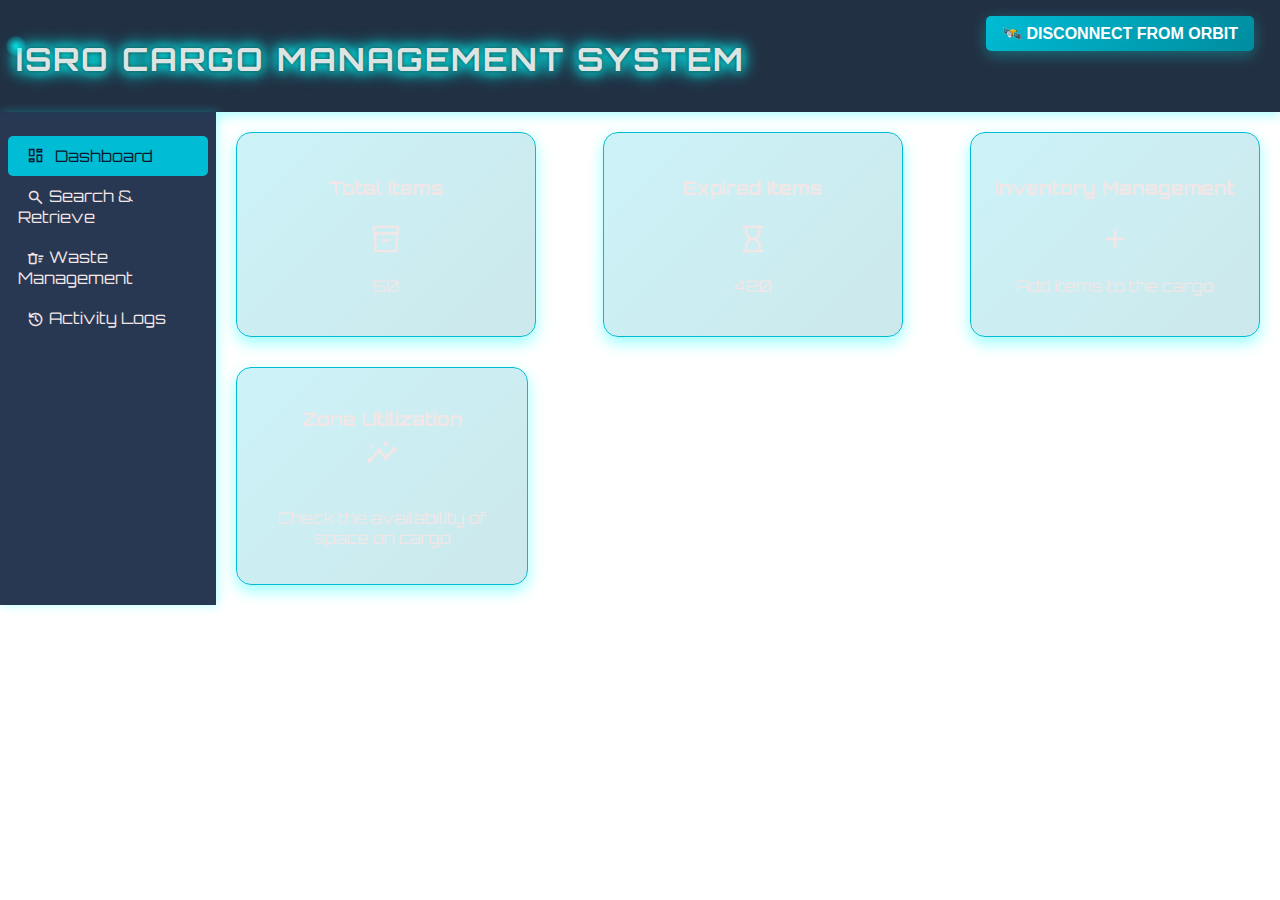
<file: Cargo_Management_Frontend/templates/index.html>
<!DOCTYPE html>
<html lang="en">
<head>
    <meta charset="UTF-8">
    <meta name="viewport" content="width=device-width, initial-scale=1.0">
    <title>ISRO Cargo Management System</title>
    <link href="https://fonts.googleapis.com/css2?family=Material+Symbols+Outlined" rel="stylesheet">
    <link rel="stylesheet" href="../static/css/style.css">
    <script defer src="../static/js/script.js"></script>
</head>
<body>
    <header>
        <h1>ISRO Cargo Management System</h1>
        <div class="buttons">
            <a href="login.html">
              <button class="btn">🛰️ Disconnect from Orbit</button>
            </a><br><br><br><br>
          </div>
          
         <!--Cursor-->
         <div id="custom-cursor"></div>
        
        
    </header>

    <div class="container">
        <aside class="sidebar">
            <ul>
                <li class="active">
                    <span class="material-symbols-outlined">dashboard</span> Dashboard
                </li>
                <li>
                    <a href="search.html" style="text-decoration: none; color: inherit;">
                        <span class="material-symbols-outlined">search</span> Search & Retrieve
                    </a>
                </li>
                <li>
                    <a href="waste.html" style="text-decoration: none; color: inherit;">
                        <span class="material-symbols-outlined">delete_sweep</span> Waste Management
                    </a>
                </li>
                <li>
                    <a href="activity.html" style="text-decoration: none; color: inherit;">
                        <span class="material-symbols-outlined">history</span> Activity Logs
                    </a>
                </li>
            </ul>
            
        </aside>

        <main>
            <section class="dashboard">
                <div class="card fade-in">
                    <h3>Total Items</h3>
                    <span class="material-symbols-outlined">inventory_2</span>
                    <p id="total-items">50</p> 
                </div>
                <div class="card fade-in">
                    <h3>Expired Items</h3>
                    <span class="material-symbols-outlined">hourglass_empty</span>
                    <p id="expiring-items">420</p> 
                </div>
                <a href="add_items.html" style="text-decoration: none; color: inherit;">
                    <div class="card fade-in">
                      <h3>Inventory Management</h3>
                      <span class="material-symbols-outlined">add</span>
                      <p>Add items to the cargo</p> 
                    </div>
                  </a>
                  
            </section>

            <section class="card fade-in full-width"  onclick="window.location.href='ZoneUtil.html';" style="cursor: pointer;">
                <h3>Zone Utilization <span class="material-symbols-outlined">insights</span></h3>
                <p>Check the availability of space on cargo</p>
            </section>
        </main>
    </div>
</body>
</html>
</file>
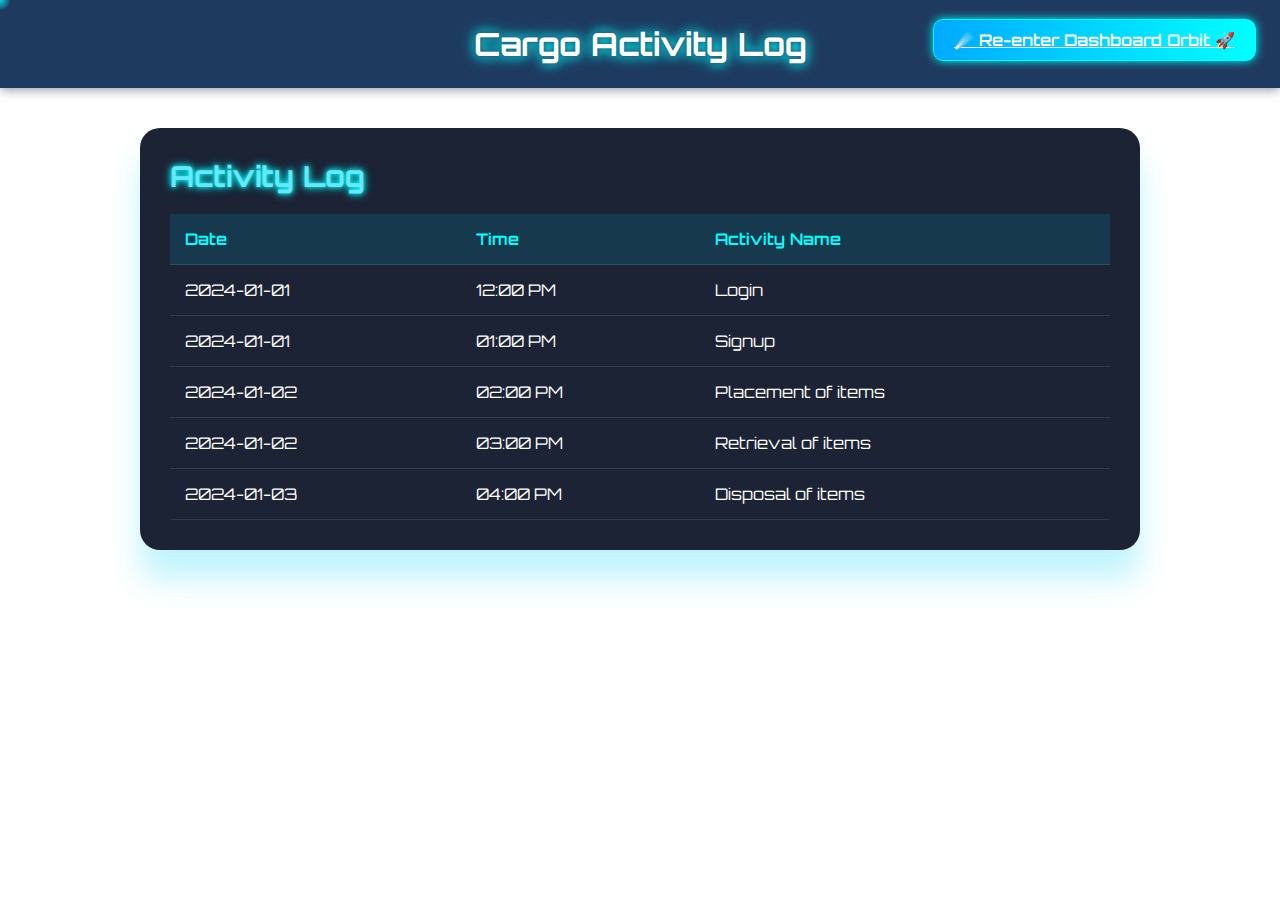
<file: Cargo_Management_Frontend/templates/activity.html>
<!DOCTYPE html>
<html lang="en">
<head>
  <meta charset="UTF-8" />
  <meta name="viewport" content="width=device-width, initial-scale=1.0"/>
  <title>Cargo Activity Log</title>
  <link href="https://fonts.googleapis.com/css2?family=Orbitron:wght@400;500;700&display=swap" rel="stylesheet"/>
  <link rel="stylesheet" href="https://cdnjs.cloudflare.com/ajax/libs/font-awesome/6.0.0/css/all.min.css"/>

  <style>
    * {
      margin: 0;
      padding: 0;
      box-sizing: border-box;
      font-family: 'Orbitron', sans-serif;
    }

    body {
      background: url('https://png.pngtree.com/background/20210712/original/pngtree-dark-blue-cosmic-space-nebula-background-picture-image_1178891.jpg') repeat;
      background-size: 150%;
      animation: moveBackground 20s linear infinite;
      color: #e0f2f7;
      min-height: 100vh;
      display: flex;
      flex-direction: column;
      align-items: center;
    }

    @keyframes moveBackground {
      0% { background-position: 100% 0; }
      100% { background-position: 0 0; }
    }

    #custom-cursor {
      position: fixed;
      top: 0;
      left: 0;
      width: 20px;
      height: 20px;
      background: radial-gradient(circle, rgba(0, 255, 255, 0.8) 0%, rgba(0, 255, 255, 0) 80%);
      border-radius: 50%;
      pointer-events: none;
      z-index: 9999;
      transform: translate(-50%, -50%);
      transition: transform 0.05s linear;
    }

    header {
      background-color: #1e3a5f;
      color: white;
      padding: 1.5rem 1rem;
      box-shadow: 0 2px 10px rgba(0, 0, 0, 0.4);
      width: 100%;
      position: relative;
      text-align: center;
    }

    header h1 {
      font-size: 2rem;
      text-shadow: 0 0 5px #1e3a5f, 0 0 10px #00ffff, 0 0 15px #00ffff;
    }

    .reenter-button {
      position: absolute;
      top: 1.2rem;
      right: 1.5rem;
    }

    .reenter-button a {
      padding: 10px 20px;
      font-size: 1rem;
      font-weight: 600;
      color: white;
      border: 1px solid #00ffff;
      border-radius: 10px;
      background: linear-gradient(to right, #00aaff, #00ffff);
      box-shadow: 0 0 10px #00ffff;
      transition: all 0.3s ease;
      position: relative;
      overflow: hidden;
      display: inline-block;
    }

    .reenter-button a:hover {
      background: linear-gradient(to right, #007acc, #00cccc);
      transform: scale(1.05);
    }

    .table-section {
      width: 90%;
      max-width: 1000px;
      margin: 40px auto;
      background-color: rgba(15, 23, 42, 0.95);
      border-radius: 20px;
      padding: 30px;
      box-shadow: 0 30px 30px rgba(54, 220, 246, 0.3);
    }

    .table-section h2 {
      font-size: 1.8rem;
      margin-bottom: 20px;
      color: #67e8f9;
      text-shadow: 0 0 5px #0ff, 0 0 10px #0ff;
    }

    table {
      width: 100%;
      border-collapse: collapse;
    }

    thead {
      background-color: rgba(8, 145, 178, 0.2);
    }

    th, td {
      padding: 15px;
      text-align: left;
      border-bottom: 1px solid rgba(255, 255, 255, 0.1);
    }

    th {
      color: #00ffff;
      font-weight: 600;
    }

    td {
      color: #ffffff;
    }

    tr:hover {
      background-color: rgba(0, 255, 255, 0.1);
      transition: background-color 0.3s ease-in-out;
    }

    /* Optional status color styles (if you want to show status in future) */
    .status-success {
      color: #00ff9d;
      font-weight: 500;
    }

    .status-fail {
      color: #ff4c4c;
      font-weight: 500;
    }
  </style>
</head>

<body>
  <div id="custom-cursor"></div>

  <header>
    <h1>Cargo Activity Log</h1>
    <div class="reenter-button">
      <a href="index.html">
        ☄️ Re-enter Dashboard Orbit <span class="ml-2 animate-ping">🚀</span>
      </a>
    </div>
  </header>

  <section class="table-section">
    <h2>Activity Log</h2>
    <table>
      <thead>
        <tr>
          <th>Date</th>
          <th>Time</th>
          <th>Activity Name</th>
        </tr>
      </thead>
      <tbody id="activityLogBody">
        <tr>
          <td>2024-01-01</td>
          <td>12:00 PM</td>
          <td>Login</td>
        </tr>
        <tr>
          <td>2024-01-01</td>
          <td>01:00 PM</td>
          <td>Signup</td>
        </tr>
        <tr>
          <td>2024-01-02</td>
          <td>02:00 PM</td>
          <td>Placement of items</td>
        </tr>
        <tr>
          <td>2024-01-02</td>
          <td>03:00 PM</td>
          <td>Retrieval of items</td>
        </tr>
        <tr>
          <td>2024-01-03</td>
          <td>04:00 PM</td>
          <td>Disposal of items</td>
        </tr>
      </tbody>
    </table>
  </section>

  <script>
    const customCursor = document.getElementById("custom-cursor");
    document.addEventListener("mousemove", (e) => {
      customCursor.style.left = e.clientX + "px";
      customCursor.style.top = e.clientY + "px";
    });
  </script>
</body>
</html>
</file>
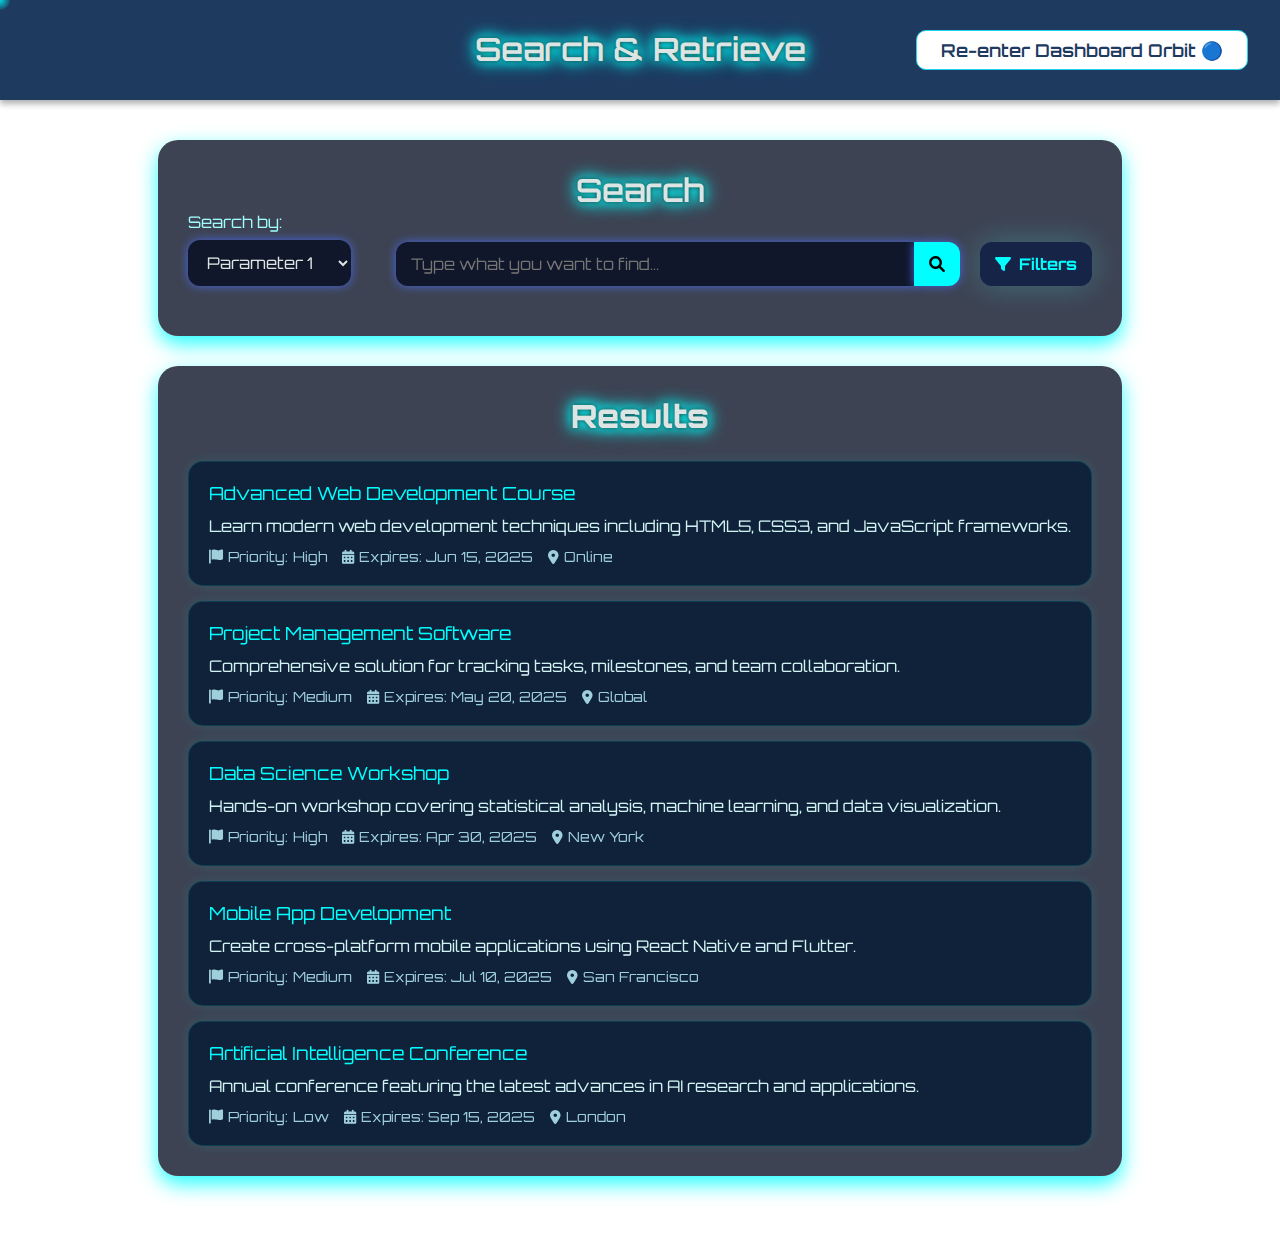
<file: Cargo_Management_Frontend/templates/search.html>
<!DOCTYPE html>
<html lang="en">
<head>
    <meta charset="UTF-8">
    <meta name="viewport" content="width=device-width, initial-scale=1.0">
    <title>Search Box</title>
    <link rel="stylesheet" href="..//static/css/search.css">
    
    <link rel="stylesheet" href="https://cdnjs.cloudflare.com/ajax/libs/font-awesome/6.0.0/css/all.min.css">
</head>
<body>
    <div id="custom-cursor"></div>
    <div class="min-h-screen bg-[#0a192f] text-[#e0f2f7] font-sans relative overflow-hidden">
    <div class="background"></div>

    <div class="relative z-10 flex flex-col h-full">
      <!-- Header -->
      <div class="zone-strip">
        <h1>Search & Retrieve</h1>
        <a href="index.html" class="dashboard-button">
          <span class="button-bg"></span>
          <span class="button-content">
            Re-enter Dashboard Orbit
            <span class="ping-icon">🔵</span>
          </span>
        </a>
      </div>
      
    
</div>

    <div class="box">
        <div class="search-box">
            <h1>Search</h1>
            
            <div class="top-bar">
                <div class="param-box">
                    <label for="param">Search by:</label>
                    <select id="param">
                        <option value="param1">Parameter 1</option>
                        <option value="param2">Parameter 2</option>
                        <option value="param3">Parameter 3</option>
                    </select>
                </div>
                
                <div class="input-box">
                    <input type="text" id="query" placeholder="Type what you want to find...">
                    <button id="search"><i class="fas fa-search"></i></button>
                </div>
                
                <button id="filter-btn" class="filter-btn">
                    <i class="fas fa-filter"></i> Filters
                </button>
            </div>
            
            <div class="filter-box" id="filter-area">
                <div class="filter-item">
                    <label for="priority">Priority:</label>
                    <select id="priority">
                        <option value="high">High</option>
                        <option value="medium">Medium</option>
                        <option value="low">Low</option>
                    </select>
                </div>
                
                <div class="filter-item">
                    <label for="date">Expiry Date:</label>
                    <input type="date" id="date">
                </div>
                
                <div class="filter-item">
                    <label for="place">Location:</label>
                    <input type="text" id="place" placeholder="Enter location">
                </div>
                
                <button id="apply">Apply Filters</button>
                <button id="clear">Clear Filters</button>
            </div>
        </div>
        
        <div class="results-box" id="results">
            <h2>Results</h2>
            <div class="list" id="list">
                <div class="empty">Type something to see results</div>
            </div>
        </div>
    </div>
    
    <script src="../static/js/search.js"></script>
</body>
</html>
</file>
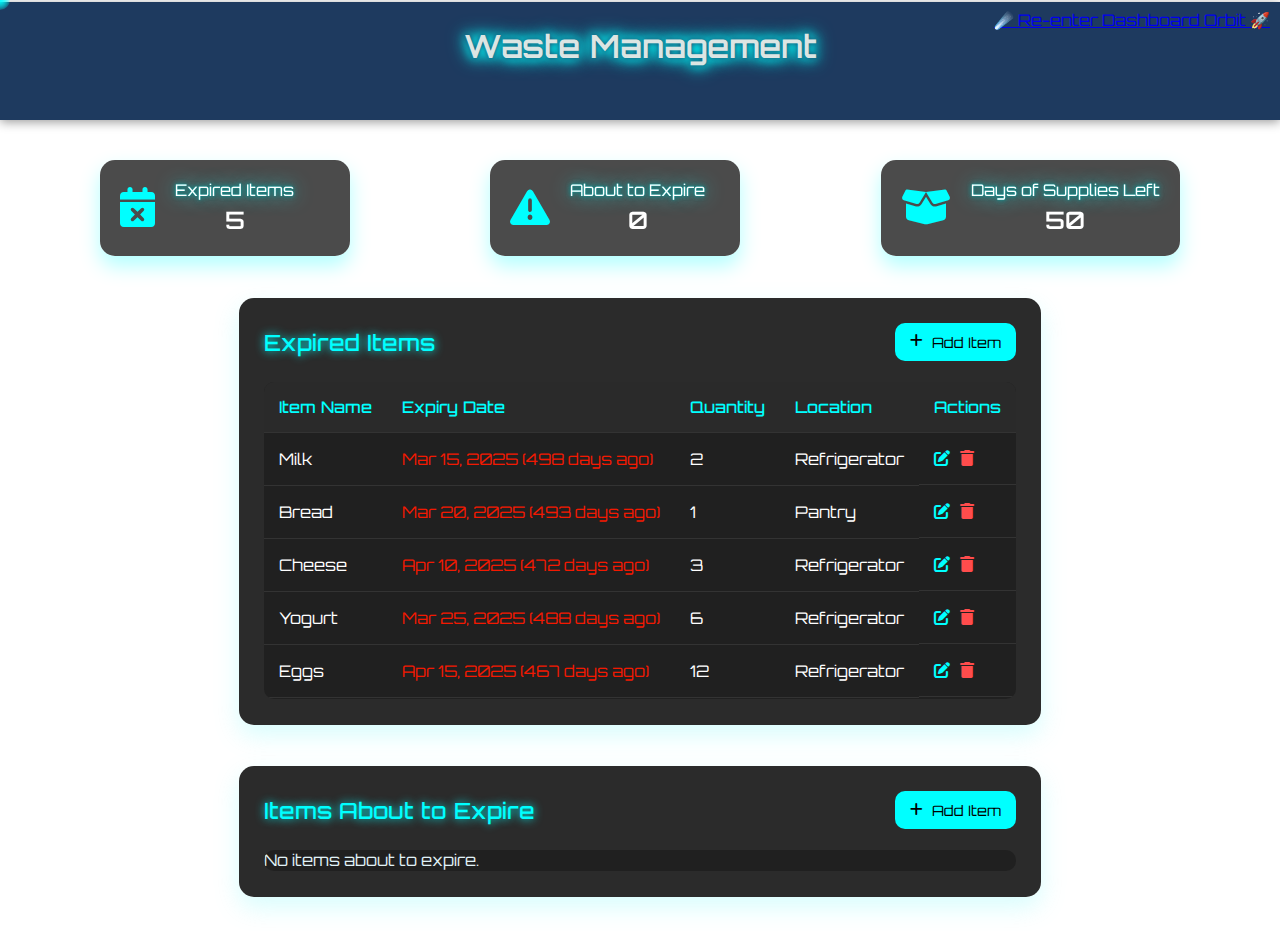
<file: Cargo_Management_Frontend/templates/waste.html>
<!DOCTYPE html>
<html lang="en">
<head>
    <meta charset="UTF-8">
    <meta name="viewport" content="width=device-width, initial-scale=1.0">
    <title>Waste Manager</title>
    <link rel="stylesheet" href="../static/css/waste.css">
    <link href="https://fonts.googleapis.com/css2?family=Orbitron:wght@400;500;700&display=swap" rel="stylesheet">
    <link rel="stylesheet" href="https://cdnjs.cloudflare.com/ajax/libs/font-awesome/6.0.0/css/all.min.css">
</head>
<body>
        <header>
            <div id="custom-cursor"></div>
            <div class="min-h-screen bg-[#0a192f] text-[#e0f2f7] font-sans relative overflow-hidden">
                <div class="background"></div>
            <header style="background-color: #1e3a5f; color: white; padding: 1.5rem 1rem; box-shadow: 0 2px 10px rgba(0,0,0,0.4);">
                <div id="custom-cursor"></div>
                <h1 style="font-family: 'Orbitron', sans-serif; text-align: center; font-size: 2rem;">Waste Management</h1>
                <div style="position: absolute; top: 10px; right: 10px;">
                    <a href="index.html"
          class="absolute right-6 top-4 px-6 py-2 text-lg font-semibold text-white rounded-lg shadow-md transition-all overflow-hidden group border border-cyan-400">
          <span
            class="absolute inset-0 w-full h-full bg-gradient-to-r from-blue-500 to-cyan-500 transition-transform transform scale-x-0 group-hover:scale-x-100 origin-left"></span>
          <span class="relative z-10 flex items-center">
            ☄️ Re-enter Dashboard Orbit 
            <span class="ml-2 animate-ping">🚀</span>
          </span>
        </a>
                  </div>
            </header>
            
    <div class="main">
            <div class="stats">
                <div class="stat-box">
                    <i class="fas fa-calendar-times"></i>
                    <div class="info">
                        <h3>Expired Items</h3>
                        <span id="bad-count">0</span>
                    </div>
                </div>
                <div class="stat-box">
                    <i class="fas fa-exclamation-triangle"></i>
                    <div class="info">
                        <h3>About to Expire</h3>
                        <span id="soon-count">0</span>
                    </div>
                </div>
                <div class="stat-box">
                    <i class="fas fa-box-open"></i>
                    <div class="info">
                        <h3>Days of Supplies Left</h3>
                        <span id="days">0</span>
                    </div>
                </div>
            </div>
        </header>

        <section class="tables">
            <div class="table-box">
                <div class="table-top">
                    <h2>Expired Items</h2>
                    <button id="add-bad" class="add">
                        <i class="fas fa-plus"></i> Add Item
                    </button>
                </div>
                <div class="table-wrap">
                    <table id="bad-table">
                        <thead>
                            <tr>
                                <th>Item Name</th>
                                <th>Expiry Date</th>
                                <th>Quantity</th>
                                <th>Location</th>
                                <th>Actions</th>
                            </tr>
                        </thead>
                        <tbody id="bad-items">
                            <!--We will write the ITEMS here -->
                        </tbody>
                    </table>
                    <div id="bad-empty" class="empty">No expired items.</div>
                </div>
            </div>

            <div class="table-box">
                <div class="table-top">
                    <h2>Items About to Expire</h2>
                    <button id="add-soon" class="add">
                        <i class="fas fa-plus"></i> Add Item
                    </button>
                </div>
                <div class="table-wrap">
                    <table id="soon-table">
                        <thead>
                            <tr>
                                <th>Item Name</th>
                                <th>Expiry Date</th>
                                <th>Days Left</th>
                                <th>Quantity</th>
                                <th>Location</th>
                                <th>Actions</th>
                            </tr>
                        </thead>
                        <tbody id="soon-items">
                            <!-- Items go here -->
                        </tbody>
                    </table>
                    <div id="soon-empty" class="empty">No items about to expire.</div>
                </div>
            </div>
        </section>
    </div>
    

    <!-- Pop-up Form -->
    <div id="popup" class="popup">
        <div class="popup-box">
            <div class="popup-top">
                <h2 id="popup-title">Add New Item</h2>
                <span class="close">&times;</span>
            </div>
            <div class="popup-body">
                <form id="item-form">
                    <input type="hidden" id="table-type">
                    <div class="form-row">
                        <label for="name">Item Name</label>
                        <input type="text" id="name" required>
                    </div>
                    <div class="form-row">
                        <label for="date">Expiry Date</label>
                        <input type="date" id="date" required>
                    </div>
                    <div class="form-row">
                        <label for="qty">Quantity</label>
                        <input type="number" id="qty" min="1" value="1" required>
                      </div>
                      
                    <div class="form-row">
                        <label for="place">Location</label>
                        <input type="text" id="place" required>
                    </div>
                    <div class="form-row">
                        <label for="use">Daily Usage</label>
                        <input type="number" id="use" min="0" step="0.1" value="0">
                    </div>
                    <div class="buttons">
                        <button type="submit" class="save">Add Item</button>
                        <button type="button" class="cancel">Cancel</button>
                    </div>
                </form>
            </div>
        </div>
    </div>

    <script src="../static/js/waste.js"></script>
</body>
</html>
</file>
<file: Cargo_Management_Frontend/static/css/style.css>
@import url('https://fonts.googleapis.com/css2?family=Orbitron:wght@400;700&display=swap');

/* Color and Theme Variables */
:root {
    --primary-color: #00bcd4;
    --background-color: #0a192f;
    --text-color: #f2e6e6;
    --card-bg: rgba(255, 255, 255, 0.1);
    --shadow: rgba(0, 255, 255, 0.3);
    --button-bg: #112240;
    --button-hover: #233554;
}

/* Global Styles */
body {
    font-family: 'Orbitron', sans-serif;
    background: url('https://images.unsplash.com/photo-1446776811953-b23d57bd21aa?auto=format&fit=crop&w=1600&q=80') repeat center center fixed;
    background-size: cover;
    animation: moveBackground 30s linear infinite;
    color: var(--text-color);
    margin: 0;
    padding: 0;
}

/* Background movement animation */
@keyframes moveBackground {
    0% { background-position: 0 0; }
    100% { background-position: 100% 100%; }
}

/* Header Section */
header {
    background: rgba(10, 25, 47, 0.9);
    color: white;
    padding: 1rem;
    display: flex;
    justify-content: space-between;
    align-items: center;
    box-shadow: 0px 4px 10px var(--shadow);
}

/* Title Style */
h1 {
    text-transform: uppercase;
    letter-spacing: 2px;
    text-shadow: 0 0 5px #193535, 0 0 10px #00ffff, 0 0 15px #00ffff, 0 0 20px #00ffff;
    color: #dce5e3;
    font-size: 2rem;
    margin-bottom: 1rem;
    text-align: center;
}

/* Button Group Layout */
.buttons {
    display: flex;
    gap: 10px;
}

/* Button Style */
.buttons .btn,
.date-control .btn {
    font-weight: bold;
    padding: 0.5rem 1rem;
    border-radius: 5px;
    cursor: pointer;
    transition: 0.3s ease;
}

/* Main Action Buttons */
.buttons .btn {
    background: linear-gradient(135deg, #00bcd4, #008c9e);
    color: white;
    border: none;
    font-size: 1rem;
    text-transform: uppercase;
    box-shadow: 0 4px 15px rgba(0, 255, 255, 0.3);
    transition: transform 0.2s ease, box-shadow 0.2s ease;
}

.buttons .btn:hover {
    transform: scale(1.05);
    box-shadow: 0 6px 20px rgba(0, 255, 255, 0.5);
}

/* Date Control Buttons */
.date-control .btn {
    background: var(--button-bg);
    color: var(--primary-color);
    border: 1px solid var(--primary-color);
    margin: 5px;
}

.date-control .btn:hover {
    background: var(--button-hover);
}

/* Container Layout */
.container {
    display: flex;
}

/* Sidebar Navigation */
.sidebar {
    width: 200px;
    background: rgba(17, 34, 64, 0.9);
    box-shadow: 2px 0 10px var(--shadow);
    padding: 0.5rem;
}

.sidebar ul {
    list-style: none;
    padding: 0;
}

/* Sidebar List Items */
.sidebar li {
    display: flex;
    align-items: center;
    gap: 10px;
    padding: 10px;
    cursor: pointer;
    transition: 0.3s;
    color: var(--text-color);
}

.sidebar li:hover,
.sidebar .active {
    background: var(--primary-color);
    color: #0a192f;
    border-radius: 5px;
}

/* Main Content Area */
main {
    flex: 1;
    padding: 20px;
}

/* Dashboard Layout */
.dashboard {
    display: flex;
    justify-content: space-between;
    gap: 20px;
    margin-bottom: 30px;
}

/* Stacked Dashboard Container */
.dashboard-container {
    display: flex;
    flex-direction: column;
    gap: 1px;
}

/* Info Cards */
.card {
    background: linear-gradient(135deg, rgba(2, 195, 221, 0.2), rgba(0, 140, 158, 0.2));
    padding: 1.5rem;
    min-width: 200px;
    max-width: 250px;
    border-radius: 15px;
    box-shadow: 0 6px 15px rgba(0, 255, 255, 0.4);
    text-align: center;
    backdrop-filter: blur(10px);
    border: 1px solid var(--primary-color);
    transition: transform 0.3s ease, box-shadow 0.3s ease;
    flex: 1;
    display: flex;
    flex-direction: column;
    align-items: center;
}

.card:hover {
    transform: scale(1.05);
    box-shadow: 0 6px 20px rgba(0, 255, 255, 0.6);
}

/* Simple Fade-in Animation */
.fade-in {
    animation: fadeIn 0.5s ease-in;
}

@keyframes fadeIn {
    from { opacity: 0; transform: translateY(-10px); }
    to { opacity: 1; transform: translateY(0); }
}

/* Full-width Section Utility */
.full-width {
    grid-column: 1 / -1;
    width: 400%;
    text-align: center;
    padding: 20px;
}

/* Material Icon Settings */
.material-symbols-outlined {
    vertical-align: middle;
    margin-left: 8px;
    font-size: 1.2em;
}

/* Card Icon Display */
.card .material-symbols-outlined {
    display: block;
    font-size: 2rem;
    margin: 5px auto;
}

/* Graph Container Section */
.graph-section {
    width: 100%;
    padding: 1.5rem;
    text-align: center;
    background: rgba(0, 188, 212, 0.2);
    border-radius: 15px;
    box-shadow: 0 4px 15px rgba(0, 255, 255, 0.4);
}

/* Fast Forward Input Style */
#fast-forward-days {
    background: rgba(17, 34, 64, 0.9);
    color: var(--primary-color);
    border: 1px solid var(--primary-color);
    padding: 8px;
    border-radius: 5px;
    width: 40px;
    font-family: 'Orbitron', sans-serif;
    font-size: 1rem;
    text-align: center;
    box-shadow: 0 4px 10px rgba(0, 255, 255, 0.3);
    transition: 0.3s ease-in-out;
    appearance: textfield;
    -moz-appearance: textfield; /* For Firefox */
}

/* Style Number Buttons (Chrome/Edge) */
#fast-forward-days::-webkit-inner-spin-button,
#fast-forward-days::-webkit-outer-spin-button {
    appearance: none;
    background: var(--primary-color);
    width: 16px;
    height: 16px;
    border-radius: 90%;
    margin: 2px;
    cursor: pointer;
    transition: 0.3s ease-in-out;
}

#fast-forward-days::-webkit-inner-spin-button:hover,
#fast-forward-days::-webkit-outer-spin-button:hover {
    background: #00ffff;
}

/* Custom Cursor Effect */
#custom-cursor {
    position: fixed;
    width: 20px;
    height: 20px;
    background: radial-gradient(circle, rgba(0, 255, 255, 0.8) 0%, rgba(0, 255, 255, 0) 80%);
    border-radius: 50%;
    pointer-events: none;
    transform: translate(-50%, -50%);
    transition: transform 0.1s ease-out;
}
</file>
<file: Cargo_Management_Frontend/static/css/search.css>
@import url('https://fonts.googleapis.com/css2?family=Orbitron:wght@400;600&display=swap');

/* Base styles and font setup */
* {
  margin: 0;
  padding: 0;
  box-sizing: border-box;
  font-family: 'Orbitron', sans-serif;
}

/* Main body setup with space background and centered layout */
body {
  position: relative;
  background: url('https://png.pngtree.com/background/20210712/original/pngtree-dark-blue-cosmic-space-nebula-background-picture-image_1178891.jpg') repeat;
  background-size: 100%;
  animation: moveBackground 40s linear infinite;
  color: #e0f2f7;
  min-height: 100vh;
  display: flex;
  justify-content: center;
  align-items: center;
  flex-direction: column;
  margin-bottom: 30px;
  width: 100%;
  padding-top: 140px;
}

/* Animated background effect */
@keyframes moveBackground {
  0% {
    background-position: 0 0;
  }
  100% {
    background-position: 200% 200%;
  }
}

/* Subtle glowing overlay for depth */
body::before {
  content: '';
  position: absolute;
  inset: 0;
  background: url('https://png.pngtree.com/background/20210712/original/pngtree-dark-blue-cosmic-space-nebula-background-picture-image_1178891.jpg') repeat;
  background-size: cover;
  opacity: 0.1;
  z-index: -1;
  animation: moveBackground 8s linear infinite;
}

/* Custom glowing cursor */
#custom-cursor {
  position: fixed;
  top: 0;
  left: 0;
  width: 20px;
  height: 20px;
  background: radial-gradient(circle, rgba(0, 255, 255, 0.8) 0%, rgba(0, 255, 255, 0) 80%);
  border-radius: 50%;
  pointer-events: none;
  z-index: 9999;
  transform: translate(-50%, -50%);
  transition: transform 0.05s linear;
}

/* Container for all sections */
.box {
  width: 100%;
  max-width: 1000px;
}

/* Panel background and glow */
.search-box, .results-box {
  background-color: rgba(12, 20, 40, 0.8);
  border-radius: 20px;
  padding: 30px;
  box-shadow: 0 8px 20px rgba(0, 255, 255, 0.859);
  margin-bottom: 30px;
  backdrop-filter: blur(12px);
}

/* Main titles */
h1 {
  margin-bottom: 2px;
  font-weight: 600;
  color: #dce5e3;
  text-align: center;
  text-shadow: 0 0 5px #193535, 0 0 10px #00ffff, 0 0 15px #00ffff, 0 0 20px #00ffff;
}

h2 {
  margin-bottom: 25px;
  font-weight: 800;
  font-size: 2rem;
  color: #dce5e3;
  text-align: center;
  text-shadow: 0 0 5px #193535, 0 0 10px #00ffff, 0 0 15px #00ffff, 0 0 20px #00ffff;
}

/* Search bar and filter alignment */
.top-bar {
  display: flex;
  flex-wrap: wrap;
  gap: 20px;
  margin-bottom: 20px;
  align-items: flex-end;
  justify-content: space-between;
}

.param-box {
  flex: 1;
  min-width: 180px;
}

/* Search bar layout */
.input-box {
  flex: 3;
  position: relative;
  display: flex;
}

/* Labels for inputs */
label {
  display: block;
  margin-bottom: 8px;
  color: #a0fdfd;
}

/* Common input styles */
select, input, button {
  border-radius: 12px;
  padding: 12px 15px;
  border: none;
  background-color: #10172a;
  color: #dce5e3;
  font-size: 16px;
  transition: all 0.3s ease;
  box-shadow: 0 0 10px #4966e0;
}

/* Focus state for inputs */
select:focus, input:focus {
  outline: none;
  background-color: #162447;
}

/* Input and button borders for query */
#query {
  border-top-right-radius: 0;
  border-bottom-right-radius: 0;
  border-right: none;
  flex: 1;
}

/* Search button style */
#search {
  border-top-left-radius: 0;
  border-bottom-left-radius: 0;
  background-color: #00ffff;
  color: #000;
  cursor: pointer;
  font-weight: bold;
}

/* Hover effect for search */
#search:hover {
  background-color: #00cccc;
}

/* Filter toggle button */
.filter-btn {
  background-color: #162447;
  cursor: pointer;
  display: flex;
  align-items: center;
  gap: 8px;
  color: #00ffff;
  font-weight: bold;
  box-shadow: 0 0 30px rgba(76, 216, 216, 0.3);
}

.filter-btn:hover {
  background-color: #1b2d4f;
}

/* Hidden filter box layout */
.filter-box {
  background-color: #0d1a2f;
  border-radius: 15px;
  padding: 20px;
  margin-top: 20px;
  display: none;
}

/* Show class for filters */
.filter-box.show {
  display: grid;
  grid-template-columns: repeat(auto-fill, minmax(250px, 1fr));
  gap: 15px;
}

.filter-item {
  margin-bottom: 15px;
}

/* Apply and Clear buttons */
#apply, #clear {
  cursor: pointer;
  padding: 10px 20px;
  margin-top: 10px;
  font-weight: bold;
}

#apply {
  background-color: #00ffff;
  color: #000;
}

#apply:hover {
  background-color: #00cccc;
}

#clear {
  background-color: #333;
}

#clear:hover {
  background-color: #444;
}

/* Result list layout */
.list {
  display: flex;
  flex-direction: column;
  gap: 15px;
}

/* Each result box */
.item {
  background-color: #0f2239;
  border-radius: 15px;
  padding: 20px;
  transition: transform 0.2s ease-in-out;
  border: 1px solid #00ffff22;
  box-shadow: 0 0 12px rgba(0, 255, 255, 0.1);
}

/* Hover animation for result */
.item:hover {
  transform: translateY(-3px);
  box-shadow: 0 5px 15px rgba(0, 255, 255, 0.3);
}

/* Title inside each item */
.title {
  font-size: 18px;
  margin-bottom: 10px;
  color: #00ffff;
}

/* Detail box inside result */
.details {
  color: #a0cfdc;
  font-size: 14px;
  display: flex;
  flex-wrap: wrap;
  gap: 15px;
  margin-top: 10px;
}

/* Individual detail */
.detail {
  display: flex;
  align-items: center;
  gap: 5px;
}

/* Description text */
.content {
  color: #d1f2f2;
  line-height: 1.5;
}

/* Message when no results */
.empty {
  text-align: center;
  color: #7fa7a7;
  padding: 30px;
  font-style: italic;
}

/* Mobile responsive tweaks */
@media (max-width: 768px) {
  .top-bar {
    flex-direction: column;
    align-items: stretch;
  }

  .input-box {
    width: 100%;
  }

  .filter-box.show {
    grid-template-columns: 1fr;
  }
}

/* Top strip above the page */
.zone-strip {
  position: absolute;
  top: 0;
  left: 0;
  width: 100vw;
  height: 100px;
  background-color: #1e3a5f;
  color: white;
  display: flex;
  justify-content: center;
  align-items: center;
  box-shadow: 0 4px 6px rgba(0,0,0,0.3);
  z-index: 1001;
  padding: 0 2rem;
}

/* Button on the top zone strip */
.dashboard-button {
  position: absolute;
  right: 2rem;
  top: 50%;
  transform: translateY(-50%);
  padding: 0.5rem 1.5rem;
  font-size: 1.1rem;
  font-weight: 600;
  color: #1e3a5f;
  border: 1px solid #22d3ee;
  border-radius: 10px;
  text-decoration: none;
  overflow: hidden;
  transition: all 0.3s ease;
  background-color: white;
}
</file>
<file: Cargo_Management_Frontend/static/css/waste.css>
/* Global Reset and Font */
* {
    margin: 0; 
    padding: 0; 
    box-sizing: border-box; 
    margin-bottom: 1px; 
    font-family: 'Orbitron', sans-serif; 
}

/* Body with animated cosmic background */
body {
    position: relative;
    background: url('https://png.pngtree.com/background/20210712/original/pngtree-dark-blue-cosmic-space-nebula-background-picture-image_1178891.jpg') repeat;
    background-size: 150%; 
    animation: moveBackground 20s linear infinite; 
    color: #e0f2f7; 
    min-height: 100vh;
    display: flex;
    justify-content: center;
    align-items: center;
    flex-direction: column;
    margin-bottom: 30px;
    width: 100%;
    z-index: -1;
}

/* Scroll animation for background */
@keyframes moveBackground {
    0% {
        background-position: 100% 0; 
    }
    100% {
        background-position: 0 0; 
    }
}

/* Glowing radial custom cursor */
#custom-cursor {
    position: fixed;
    top: 0;
    left: 0;
    width: 20px;
    height: 20px;
    background: radial-gradient(circle, rgba(0, 255, 255, 0.8) 0%, rgba(0, 255, 255, 0) 80%);
    border-radius: 50%;
    pointer-events: none;
    z-index: 9999;
    transform: translate(-50%, -50%);
    transition: transform 0.05s linear;
}

/* Centered content container */
.main {
    max-width: 1200px;
    margin: 0 auto;
}

/* Centered page header */
header {
    text-align: center;
    margin-bottom: 40px;
    width: 100%;
    box-sizing: border-box;
}

/* Glowing heading style */
h1 {
    font-size: 2.5rem;
    font-weight: 600;
    margin-bottom: 30px;
    color: #dce5e3;
    text-shadow: 0 0 5px #1e3a5f, 0 0 10px #00ffff, 0 0 15px #00ffff, 0 0 20px #00ffff;
}

/* Horizontal stat box layout */
.stats {
    display: flex;
    justify-content: space-around;
    flex-wrap: wrap;
    gap: 20px;
}

/* Individual stat box style */
.stat-box {
    background-color: rgba(30, 30, 30, 0.8);
    border-radius: 15px;
    padding: 20px;
    display: flex;
    align-items: center;
    min-width: 250px;
    box-shadow: 0 10px 20px rgba(0, 255, 255, 0.3);
    backdrop-filter: blur(8px);
}

/* Icon inside stat box */
.stat-box i {
    font-size: 2.5rem;
    margin-right: 20px;
    color: #00ffff; /* Neon color */
}

/* Stat box label */
.info h3 {
    font-size: 1rem;
    font-weight: 400;
    color: #ffffff;
    text-shadow: 0 0 5px #193535, 0 0 1px #00ffff, 0 0 5px #00ffff, 0 0 20px #00ffff;
    margin-bottom: 5px;
}

/* Stat box value */
.info span {
    font-size: 1.5rem;
    font-weight: 600;
    color: #fff;
}

/* Container for tables */
.tables {
    display: flex;
    flex-direction: column;
    gap: 40px;
}

/* Table section box */
.table-box {
    background-color: rgba(20, 20, 20, 0.9);
    border-radius: 15px;
    padding: 25px;
    box-shadow: 0 10px 25px rgba(123, 248, 248, 0.3);
}

/* Table section header */
.table-top {
    display: flex;
    justify-content: space-between;
    align-items: center;
    margin-bottom: 20px;
}

/* Table title */
.table-top h2 {
    font-size: 1.4rem;
    font-weight: 500;
    color: #00ffff;
    text-shadow: 0 0 10px #00ffff;
}

/* Add new entry button */
.add {
    background-color: #00ffff;
    color: black;
    border: none;
    border-radius: 10px;
    padding: 10px 15px;
    cursor: pointer;
    font-size: 0.9rem;
    display: flex;
    align-items: center;
    gap: 8px;
    transition: background-color 0.3s, transform 0.3s;
}

/* Hover effect on add button */
.add:hover {
    background-color: #0099cc;
    transform: scale(1.05);
}

/* Scrollable table wrapper */
.table-wrap {
    overflow-x: auto;
    border-radius: 10px;
    background-color: rgba(30, 30, 30, 0.8);
}

/* Table base styles */
table {
    width: 100%;
    border-collapse: collapse;
    text-align: left;
}

/* Table header row */
thead {
    background-color: rgba(45, 45, 45, 0.8);
}

/* Table cell spacing */
th, td {
    padding: 15px;
    border-bottom: 1px solid #333;
}

/* Header cell styling */
th {
    font-weight: 500;
    color: #00ffff;
}

/* Data cell styling */
td {
    color: #ffffff;
}

/* Action buttons container */
.actions {
    display: flex;
    gap: 10px;
}

/* Edit/Delete button styles */
.edit, .trash {
    background: none;
    border: none;
    cursor: pointer;
    font-size: 1rem;
    transition: color 0.3s;
}

/* Edit button color */
.edit {
    color: #00ffff;
}

.edit:hover {
    color: #0099cc;
}

/* Delete button color */
.trash {
    color: #ff4c4c;
}

.trash:hover {
    color: #cc0000;
}

/* Popup background overlay */
.popup {
    display: none;
    position: fixed;
    z-index: 1000;
    left: 0;
    top: 0;
    width: 100%;
    height: 100%;
    background-color: rgba(0, 0, 0, 0.7);
    overflow: auto;
}

/* Centered popup box */
.popup-box {
    background-color: rgba(20, 20, 20, 0.95);
    margin: 50px auto;
    width: 90%;
    max-width: 500px;
    border-radius: 15px;
    box-shadow: 0 10px 25px rgba(0, 255, 255, 0.3);
    animation: popup 0.3s;
}

/* Popup animation */
@keyframes popup {
    from {
        opacity: 0;
        transform: translateY(-50px);
    }
    to {
        opacity: 1;
        transform: translateY(0);
    }
}

/* Popup title row */
.popup-top {
    padding: 20px;
    display: flex;
    justify-content: space-between;
    align-items: center;
}

/* Popup heading */
.popup-top h2 {
    font-size: 1.4rem;
    font-weight: 500;
    color: #00ffff;
}

/* Close icon */
.close {
    color: #aaa;
    font-size: 1.8rem;
    cursor: pointer;
    transition: color 0.3s;
    text-shadow: #00ffff 0px 0px 5px;
}

.close:hover {
    color: #fff;
}

/* Input row layout */
.form-row {
    margin-bottom: 20px;
    margin-left: 20px;
    display: flex;
    flex-direction: column;
}

/* Input label */
.form-row label {
    display: block;
    margin-bottom: 8px;
    color: #ffffff;
}

/* Form input fields */
.form-row input {
    width: 90%;
    background-color: #2d2d2d;
    border: 2px solid #00ffff;
    border-radius: 10px;
    padding: 12px 15px;
    color: #fff;
    font-size: 1rem;
}

/* Input focus effect */
.form-row input:focus {
    outline: none;
    border-color: #00ffff;
}

/* Form button container */
.buttons {
    display: flex;
    gap: 15px;
    justify-content: center;
    margin-top: 30px;
    margin-bottom: 20px;
}

/* Save/Cancel button styles */
.save, .cancel {
    padding: 12px 20px;
    border-radius: 10px;
    border: none;
    font-size: 1rem;
    cursor: pointer;
    transition: background-color 0.3s;
}

.save {
    background-color: #00ffff;
    color: black;
}

.save:hover {
    background-color: #0099cc;
}

.cancel {
    background-color: #444;
    color: #fff;
}

.cancel:hover {
    background-color: #555;
}

/* Warning and danger text colors */
.warning {
    color: #f39c12;
}

.danger {
    color: #f31901;
}

/* Mobile-friendly layout */
@media (max-width: 768px) {
    .stats {
        flex-direction: column;
    }
    .stat-box {
        width: 100%;
    }
    .table-top {
        flex-direction: column;
        gap: 15px;
        align-items: flex-start;
    }
    .add {
        width: 100%;
        justify-content: center;
    }
}

/* Banner strip across the top */
.zone-strip {
    width: 100%;
    height: 100px;
    background-color: #1e3a5f;
    color: white;
    position: relative;
    display: flex;
    justify-content: center;
    align-items: center;
    box-shadow: 0 4px 6px rgba(0,0,0,0.3);
}

/* Button for returning to dashboard */
.dashboard-button {
    position: absolute;
    right: 1.5rem;
    bottom: 0.75rem;
    padding: 0.5rem 1.5rem;
    font-size: 1.1rem;
    font-weight: 600;
    color: #1e3a5f;
    border: 1px solid #22d3ee;
    border-radius: 10px;
    text-decoration: none;
    overflow: hidden;
    transition: all 0.3s ease;
}

/* Hover animation background for button */
.button-bg {
    position: absolute;
    inset: 0;
    background: linear-gradient(to right, #3b82f6, #06b6d4);
    transform: scaleX(0);
    transform-origin: left;
    transition: transform 0.4s ease-in-out;
    z-index: 0;
}

/* Expand background on hover */
.dashboard-button:hover .button-bg {
    transform: scaleX(1);
}

/* Foreground content stays above bg */
.button-content {
    position: relative;
    z-index: 1;
    display: flex;
    align-items: center;
}

/* Ping animation on icon */
.ping-icon {
    margin-left: 0.5rem;
    animation: ping 1s infinite;
}

@keyframes ping {
    0% { transform: scale(1); opacity: 1; }
    75% { transform: scale(1.5); opacity: 0; }
    100% { transform: scale(2); opacity: 0; }
}

/* Number input styling with no arrows */
.form-row {
    font-family: 'Orbitron', sans-serif;
    color: #00ffff;
    margin: 20px;
}

/* Label style */
.form-row label {
    display: block;
    margin-bottom: 10px;
    font-weight: bold;
}

/* Styled number input field */
input[type="number"] {
    -webkit-appearance: none;
    -moz-appearance: textfield;
    appearance: none;
    width: 417px;
    padding: 10px;
    font-size: 1rem;
    background: 2d2d2d;
    color: #fff;
    border: 2px solid #00ffff;
    border-radius: 10px;
    text-align: left;
    position: relative;
}

/* Remove arrows on WebKit */
input[type="number"]::-webkit-inner-spin-button,
input[type="number"]::-webkit-outer-spin-button {
    -webkit-appearance: none;
    margin: 0;
}

/* Decorative hover dots (currently unused) */
input[type="number"]::after,
input[type="number"]::before {
    content: "";
    display: inline-block;
    position: absolute;
    right: 10px;
    width: 20px;
    height: 20px;
    background: #00ffff;
    border-radius: 50%;
    transition: background 0.3s;
}

/* Styled spinner button (visible on hover) */
input[type="number"]::-webkit-inner-spin-button {
    -webkit-appearance: none;
    display: block;
    background: #00ffff;
    height: 20px;
    width: 20px;
    border-radius: 50%;
    margin: 2px 0;
    position: relative;
    cursor: pointer;
    transition: background 0.3s;
}

input[type="number"]::-webkit-inner-spin-button:hover {
    background: #00bfff;
}

/* Hide outer spin button */
input[type="number"]::-webkit-outer-spin-button {
    display: none;
}
</file>
